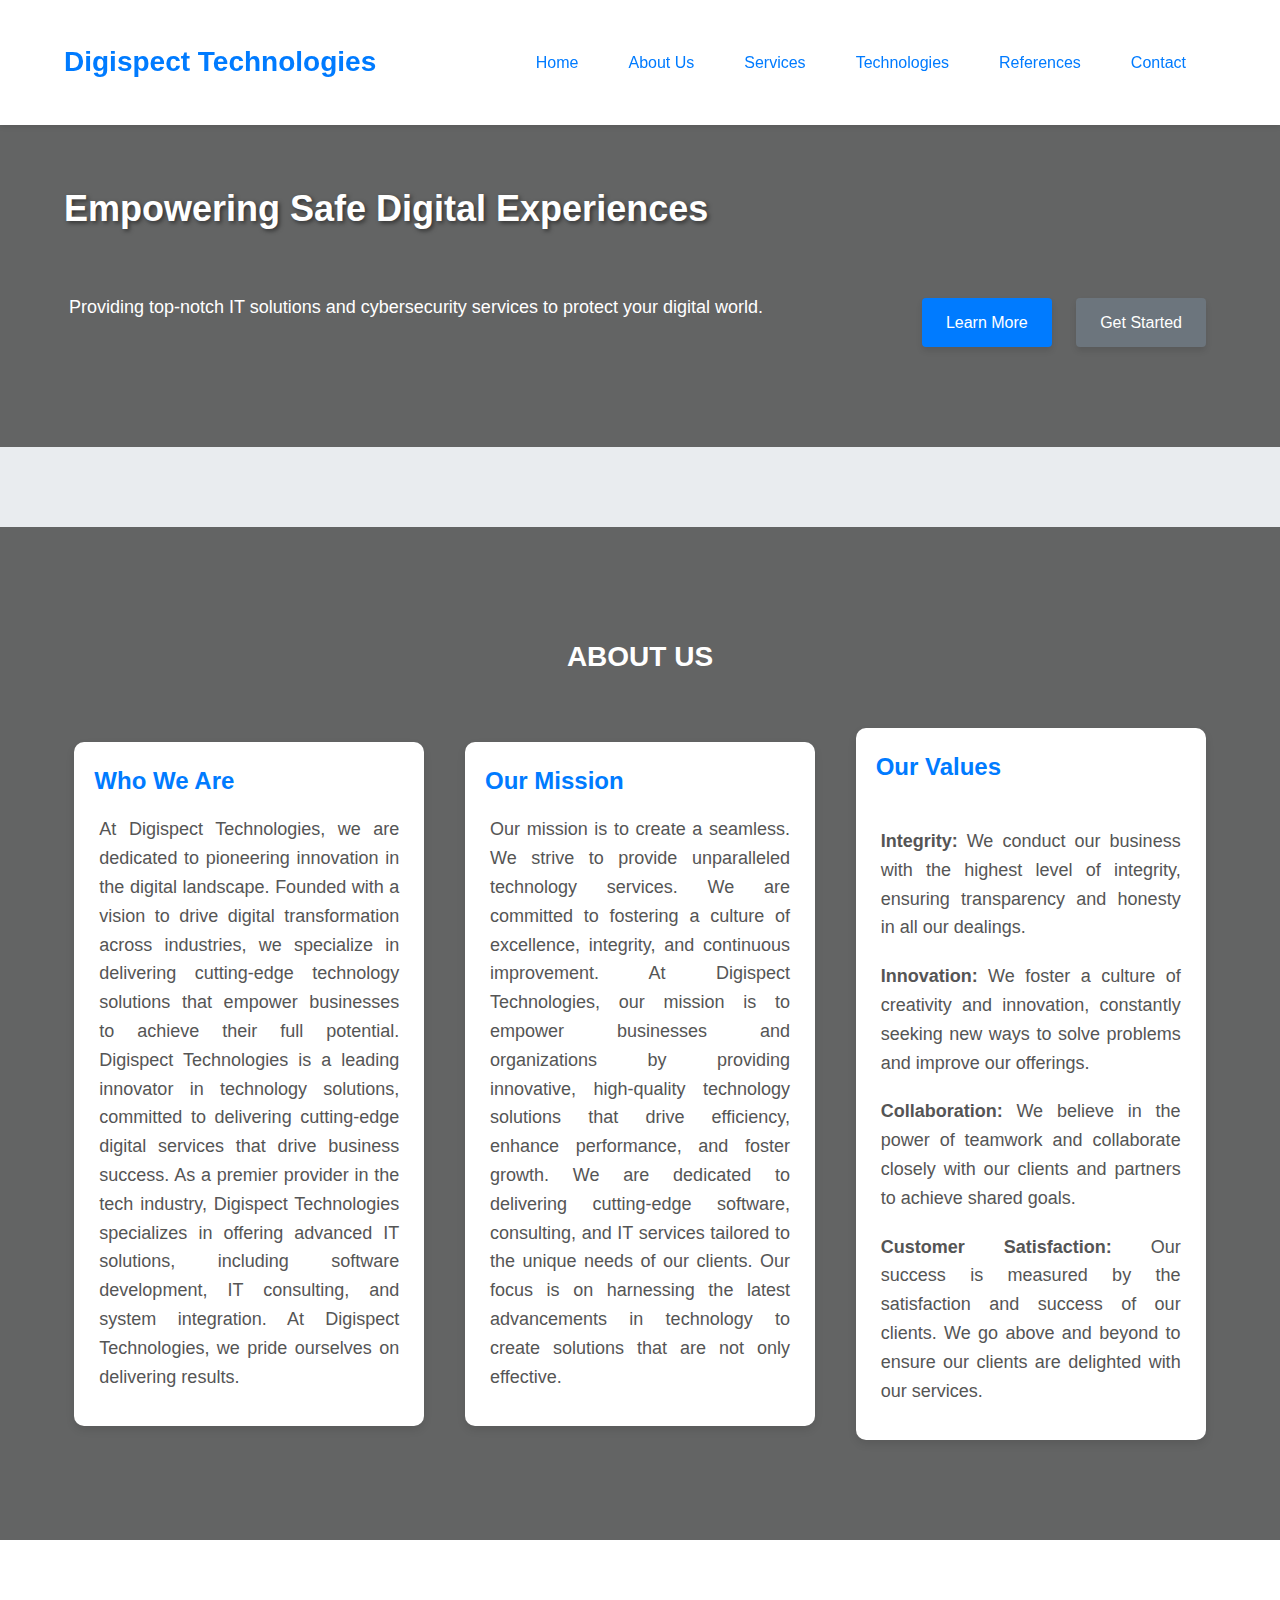
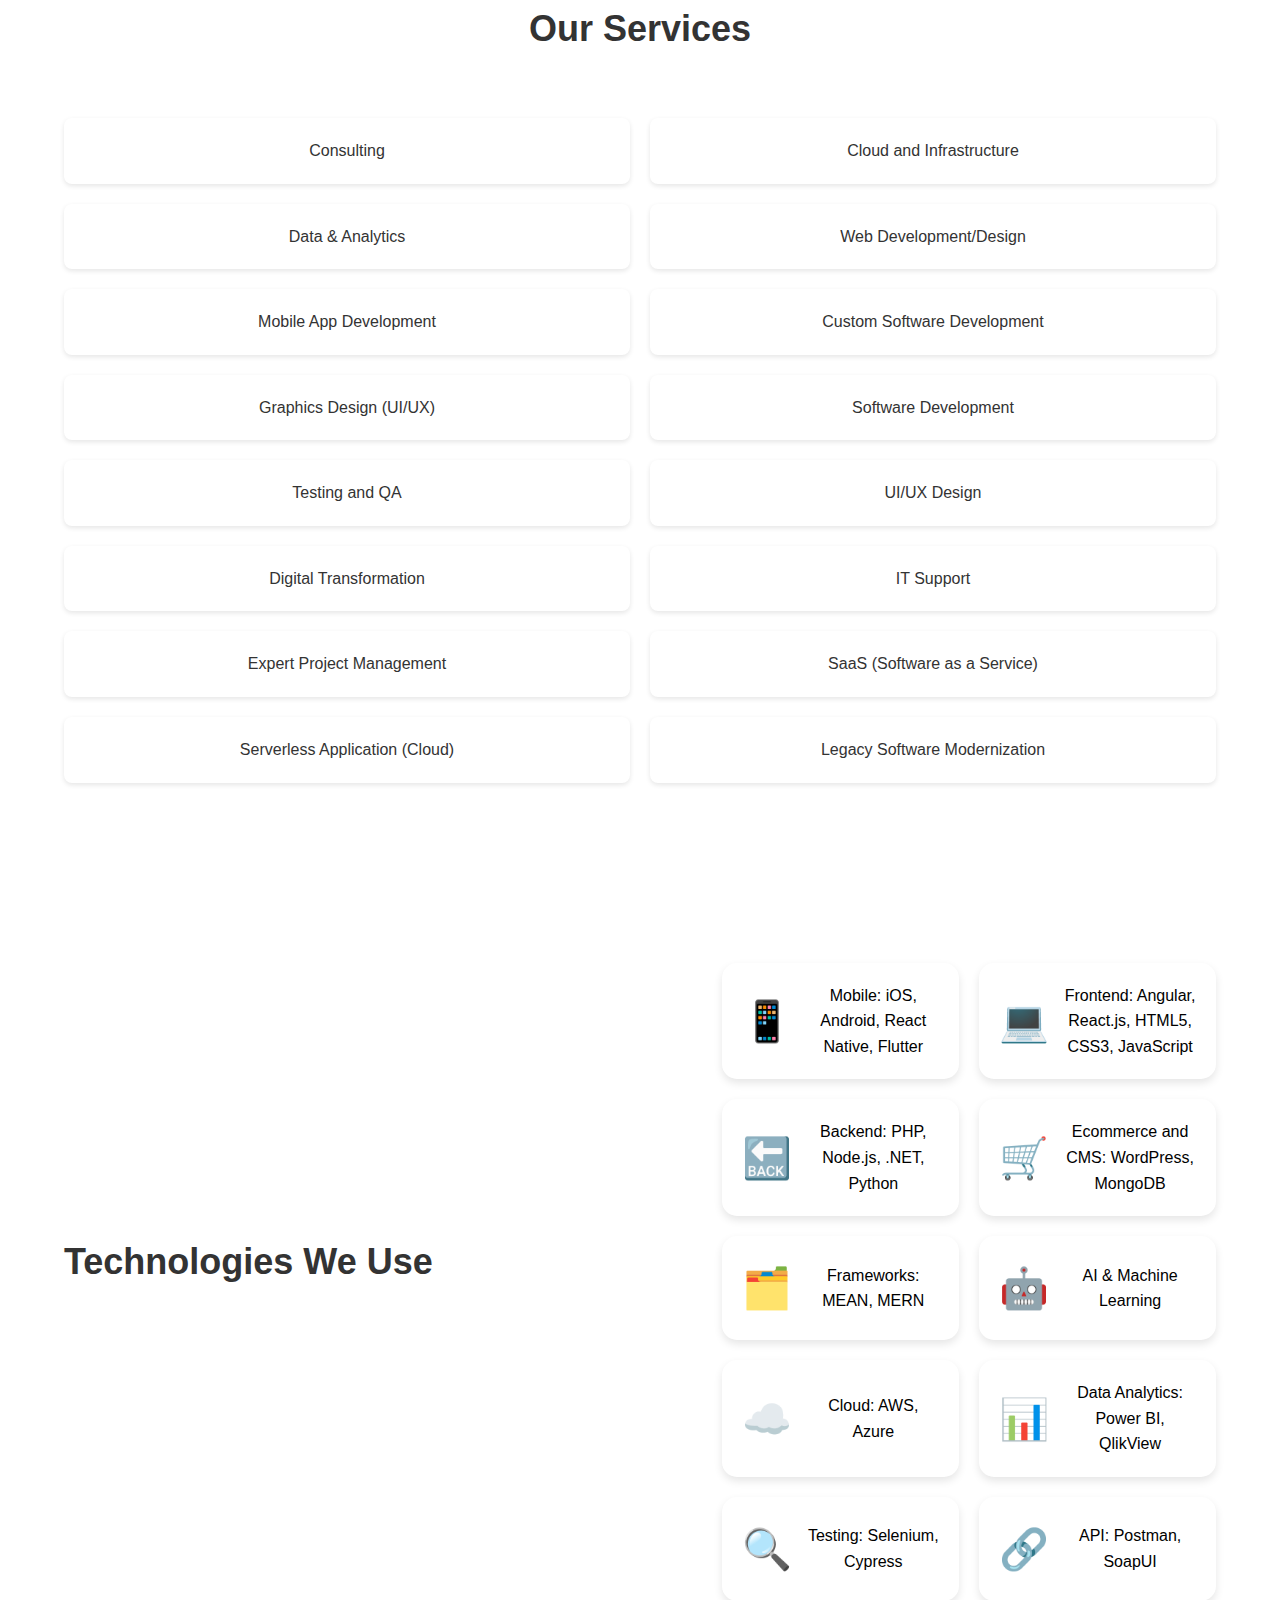
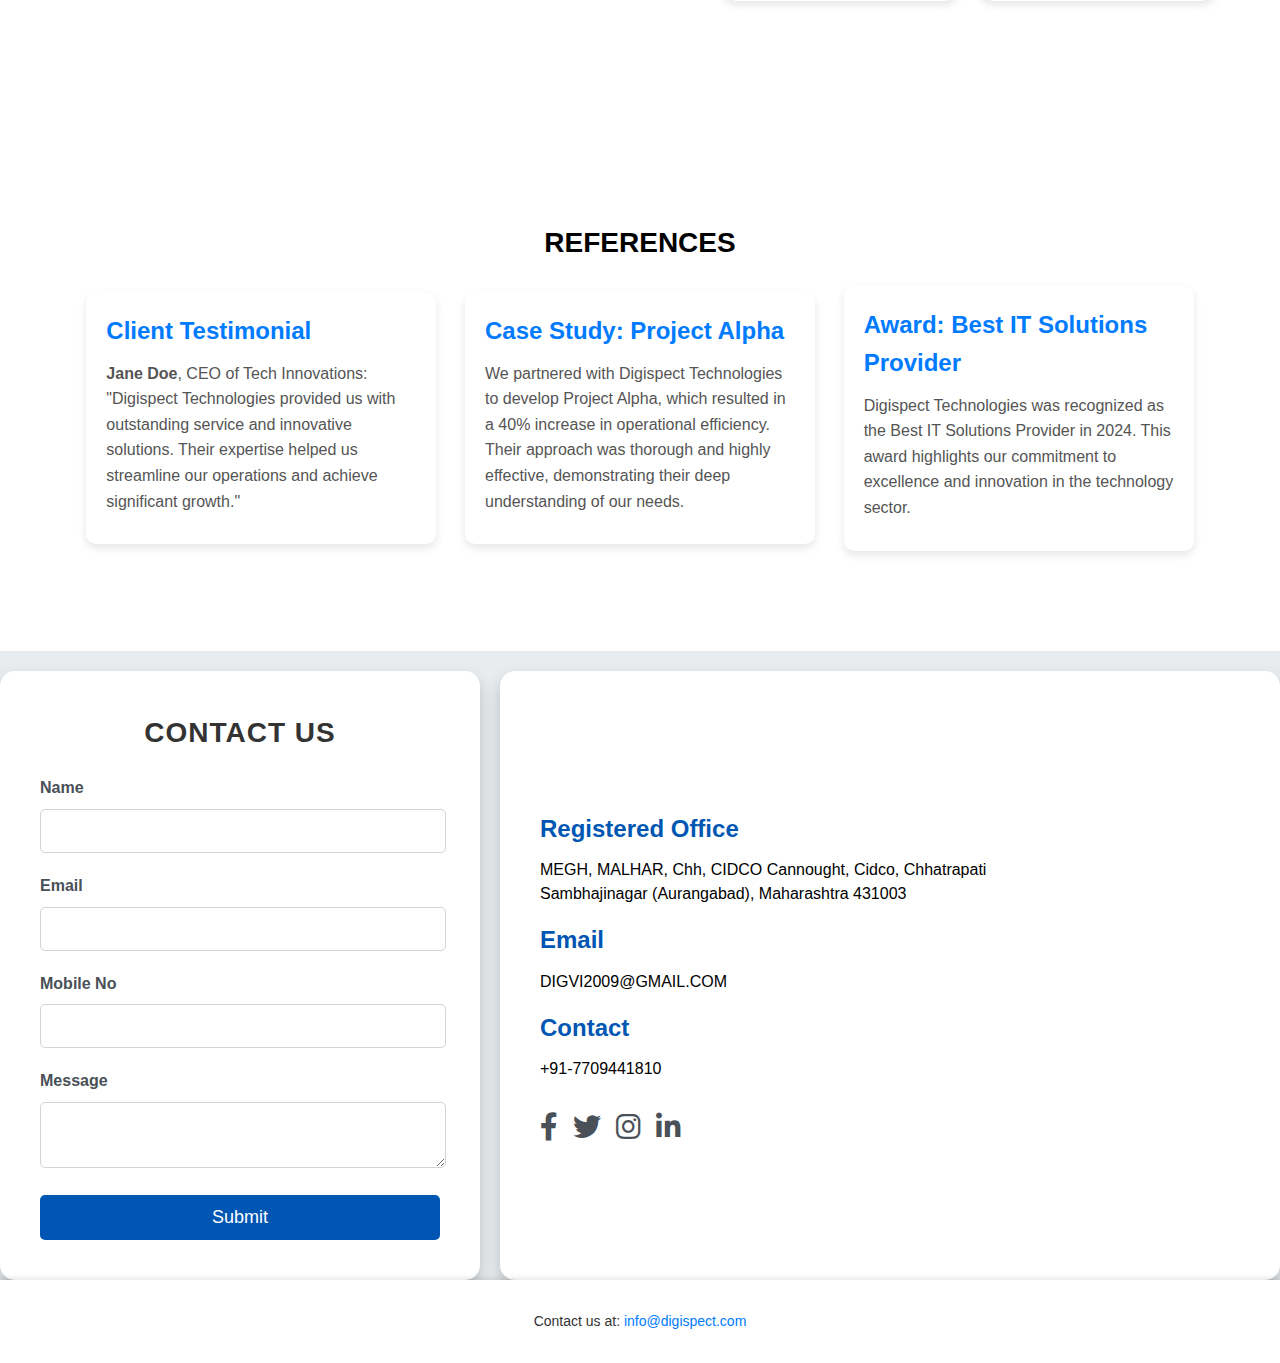
<file: index.html>
<!DOCTYPE html>
<html lang="en">

<head>
    <meta charset="UTF-8">
    <meta name="viewport" content="width=device-width, initial-scale=1.0">
    <title>Digispect Technologies Pvt Ltd</title>

    <link rel="stylesheet" type="text/css" href="about.css" />
    <link rel="stylesheet" type="text/css" href="services.css" />
    <link rel="stylesheet" type="text/css" href="technologies.css" />
    <link rel="stylesheet" type="text/css" href="refrences.css" />
    <link rel="stylesheet" type="text/css" href="contact.css" />
    <link rel="stylesheet" href="https://cdnjs.cloudflare.com/ajax/libs/font-awesome/6.0.0-beta3/css/all.min.css">

    <style>
        /* Reset default styles */
        
        body,
        h1,
        p,
        a {
            margin: 0;
            padding: 0;
            box-sizing: border-box;
        }
        /* General styles */
        
        body {
            font-family: 'Segoe UI', Tahoma, Geneva, Verdana, sans-serif;
            line-height: 1.6;
            color: white;
            background-color: #e9ecef;
            margin: 0;
        }
        /* Header styles */
        
        header {
            background: #ffffff;
            color: white;
            padding: 20px 0;
            box-shadow: 0 2px 5px rgba(0, 0, 0, 0.1);
        }
        
        .technology-card {
            color: black;
        }
        
        .container {
            width: 90%;
            max-width: 1200px;
            margin: 0 auto;
            display: flex;
            align-items: center;
            justify-content: space-between;
            text-align: center;
        }
        
        .logo {
            font-size: 28px;
            font-weight: bold;
            color: #007bff;
        }
        
        nav ul {
            list-style: none;
            display: flex;
            padding: 0;
        }
        
        nav ul li {
            margin-left: 20px;
        }
        
        nav ul li a {
            color: #007bff;
            text-decoration: none;
            font-weight: 500;
            transition: color 0.3s;
        }
        
        nav ul li a:hover {
            color: #0056b3;
        }
        /* Hero section styles */
        
        .hero {
            background: #f8f9fa;
            /* color: #333; */
            padding: 80px 0;
            text-align: center;
        }
        
        .hero h1 {
            font-size: 36px;
            margin-bottom: 20px;
            font-weight: 700;
        }
        
        .hero p {
            font-size: 18px;
            padding: 5px;
            margin-bottom: 10px;
        }
        
        .cta-buttons {
            margin-top: 20px;
        }
        
        .cta-buttons .btn {
            display: inline-block;
            padding: 12px 24px;
            color: #fff;
            text-decoration: none;
            border-radius: 4px;
            margin: 0 10px;
            font-weight: 500;
            transition: background 0.3s;
        }
        
        .cta-buttons .btn-primary {
            background: #007bff;
        }
        
        .cta-buttons .btn-secondary {
            background: #6c757d;
        }
        
        .cta-buttons .btn-primary:hover {
            background: #0056b3;
        }
        
        .cta-buttons .btn-secondary:hover {
            background: #5a6268;
        }
        /* Footer styles */
        
        footer {
            background: #ffffff;
            color: #333;
            padding: 20px 0;
            text-align: center;
            box-shadow: 0 -2px 5px rgba(0, 0, 0, 0.1);
        }
        
        footer p {
            margin: 10px 0;
            font-size: 14px;
        }
        
        .hero h3 {
            font-size: 28px;
            color: #ffffff;
            font-weight: 700;
            text-align: center;
            text-transform: uppercase;
        }
        
        .services h3 {
            font-size: 28px;
            color: #ffffff;
            font-weight: 700;
            text-align: center;
            text-transform: uppercase;
        }
        
        .content h1 {
            font-size: 28px;
            color: #000000;
            font-weight: 700;
            text-align: center;
            text-transform: uppercase;
        }
        
        footer p a {
            color: #007bff;
            text-decoration: none;
            transition: color 0.3s;
        }
        
        footer p a:hover {
            color: #0056b3;
        }
        /* Responsive styles */
        
        @media (max-width: 768px) {
            .container {
                flex-direction: column;
                align-items: center;
                text-align: center;
            }
            nav ul {
                flex-direction: column;
                align-items: center;
                margin-top: 10px;
            }
            nav ul li {
                margin: 5px 0;
            }
            .cta-buttons {
                display: block;
            }
            .cta-buttons .btn {
                margin: 10px 0;
            }
        }
    </style>
</head>

<body>
    <header>
        <div class="container">
            <div class="logo">Digispect Technologies</div>
            <nav>
                <ul>
                    <li><a href="index.html">Home</a></li>
                    <li><a href="about.html">About Us</a></li>
                    <li><a href="services.html">Services</a></li>
                    <li><a href="technologies.html">Technologies</a></li>
                    <li><a href="references.html">References</a></li>
                    <li><a href="contact.html">Contact</a></li>
                </ul>
            </nav>
        </div>
    </header>

    <section class="hero">
        <div class="container">
            <h1>Empowering Safe Digital Experiences</h1>
            <p>Providing top-notch IT solutions and cybersecurity services to protect your digital world.</p>
            <div class="cta-buttons">
                <a href="services.html" class="btn btn-primary">Learn More</a>
                <a href="contact.html" class="btn btn-secondary">Get Started</a>
            </div>
        </div>
    </section>
    <section class="hero">
        <h3>About us</h3>
        <div class="container">

            <div class="card">

                <h2>Who We Are</h2>
                <p>At Digispect Technologies, we are dedicated to pioneering innovation in the digital landscape. Founded with a vision to drive digital transformation across industries, we specialize in delivering cutting-edge technology solutions that
                    empower businesses to achieve their full potential. Digispect Technologies is a leading innovator in technology solutions, committed to delivering cutting-edge digital services that drive business success. As a premier provider in
                    the tech industry, Digispect Technologies specializes in offering advanced IT solutions, including software development, IT consulting, and system integration. At Digispect Technologies, we pride ourselves on delivering results.</p>
            </div>
            <div class="card">
                <h2>Our Mission</h2>
                <p>Our mission is to create a seamless. We strive to provide unparalleled technology services. We are committed to fostering a culture of excellence, integrity, and continuous improvement. At Digispect Technologies, our mission is to empower
                    businesses and organizations by providing innovative, high-quality technology solutions that drive efficiency, enhance performance, and foster growth. We are dedicated to delivering cutting-edge software, consulting, and IT services
                    tailored to the unique needs of our clients. Our focus is on harnessing the latest advancements in technology to create solutions that are not only effective.</p>
            </div>
            <div class="card">
                <h2>Our Values</h2>
                <br>
                <p><strong>Integrity:</strong> We conduct our business with the highest level of integrity, ensuring transparency and honesty in all our dealings.</p>
                <p><strong>Innovation:</strong> We foster a culture of creativity and innovation, constantly seeking new ways to solve problems and improve our offerings.</p>
                <p><strong>Collaboration:</strong> We believe in the power of teamwork and collaborate closely with our clients and partners to achieve shared goals.</p>
                <p><strong>Customer Satisfaction:</strong> Our success is measured by the satisfaction and success of our clients. We go above and beyond to ensure our clients are delighted with our services.</p>
            </div>
        </div>
    </section>

    <section class="services">
        <h2>Our Services</h2>
        <div class="container">

            <div class="service-cards">
                <div class="service-card">Consulting</div>
                <div class="service-card">Cloud and Infrastructure</div>
                <div class="service-card">Data & Analytics</div>
                <div class="service-card">Web Development/Design</div>
                <div class="service-card">Mobile App Development</div>
                <div class="service-card">Custom Software Development</div>
                <div class="service-card">Graphics Design (UI/UX)</div>
                <div class="service-card">Software Development</div>
                <div class="service-card">Testing and QA</div>
                <div class="service-card">UI/UX Design</div>
                <div class="service-card">Digital Transformation</div>
                <div class="service-card">IT Support</div>
                <div class="service-card">Expert Project Management</div>
                <div class="service-card">SaaS (Software as a Service)</div>
                <div class="service-card">Serverless Application (Cloud)</div>
                <div class="service-card">Legacy Software Modernization</div>
            </div>
        </div>
    </section>


    <!-- ------------------------------technologies page -->

    <!-- <section class="hero">
        <h1>Innovating the Future of Technology</h1>
        <p>Explore our cutting-edge solutions and services</p>
        <div class="cta-buttons">
            <a href="services.html" class="btn btn-primary">Our Services</a>
            <a href="contact.html" class="btn btn-secondary">Contact Us</a>
        </div>
    </section> -->

    <section class="technologies">
        <div class="container">
            <h2>Technologies We Use</h2>
            <div class="technology-cards">
                <div class="technology-card">
                    <div class="icon">📱</div>
                    <div>Mobile: iOS, Android, React Native, Flutter</div>
                </div>
                <div class="technology-card">
                    <div class="icon">💻</div>
                    <div>Frontend: Angular, React.js, HTML5, CSS3, JavaScript</div>
                </div>
                <div class="technology-card">
                    <div class="icon">🔙</div>
                    <div>Backend: PHP, Node.js, .NET, Python</div>
                </div>
                <div class="technology-card">
                    <div class="icon">🛒</div>
                    <div>Ecommerce and CMS: WordPress, MongoDB</div>
                </div>
                <div class="technology-card">
                    <div class="icon">🗂️</div>
                    <div>Frameworks: MEAN, MERN</div>
                </div>
                <div class="technology-card">
                    <div class="icon">🤖</div>
                    <div>AI & Machine Learning</div>
                </div>
                <div class="technology-card">
                    <div class="icon">☁️</div>
                    <div>Cloud: AWS, Azure</div>
                </div>
                <div class="technology-card">
                    <div class="icon">📊</div>
                    <div>Data Analytics: Power BI, QlikView</div>
                </div>
                <div class="technology-card">
                    <div class="icon">🔍</div>
                    <div>Testing: Selenium, Cypress</div>
                </div>
                <div class="technology-card">
                    <div class="icon">🔗</div>
                    <div>API: Postman, SoapUI</div>
                </div>
            </div>
        </div>
    </section>
    <section class="content">
        <h1>References</h1>
        <div class="container">
            <div class="reference">
                <h2>Client Testimonial</h2>
                <p><strong>Jane Doe</strong>, CEO of Tech Innovations: "Digispect Technologies provided us with outstanding service and innovative solutions. Their expertise helped us streamline our operations and achieve significant growth."</p>
            </div>
            <div class="reference">
                <h2>Case Study: Project Alpha</h2>
                <p>We partnered with Digispect Technologies to develop Project Alpha, which resulted in a 40% increase in operational efficiency. Their approach was thorough and highly effective, demonstrating their deep understanding of our needs.</p>
            </div>
            <div class="reference">
                <h2>Award: Best IT Solutions Provider</h2>
                <p>Digispect Technologies was recognized as the Best IT Solutions Provider in 2024. This award highlights our commitment to excellence and innovation in the technology sector.</p>
            </div>
        </div>
    </section>
    <div class="main-content">
        <div class="contact-container">
            <div class="contact-form">
                <h2>Contact Us</h2>
                <form id="contactForm">
                    <div class="form-group">
                        <label for="name">Name</label>
                        <input type="text" id="name" name="name" required>
                    </div>
                    <div class="form-group">
                        <label for="email">Email</label>
                        <input type="email" id="email" name="email" required>
                    </div>
                    <div class="form-group">
                        <label for="phone">Mobile No</label>
                        <input type="tel" id="phone" name="phone" required>
                    </div>
                    <div class="form-group">
                        <label for="message">Message</label>
                        <textarea id="message" name="message" required></textarea>
                    </div>
                    <button type="submit">Submit</button>
                </form>
                <p id="responseMessage" class="hidden"></p>
            </div>


            <div class="contact-details">
                <h5>Registered Office</h5>
                <p>MEGH, MALHAR, Chh, CIDCO Cannought, Cidco, Chhatrapati
                    <br> Sambhajinagar (Aurangabad), Maharashtra 431003</p>
                <h5>Email</h5>
                <p>DIGVI2009@GMAIL.COM</a>
                </p>
                <h5>Contact</h5>
                <p>+91-7709441810</p>

                <div class="social-media">
                    <a href="https://www.facebook.com" target="_blank"><i class="fab fa-facebook-f"></i></a>
                    <a href="https://www.twitter.com" target="_blank"><i class="fab fa-twitter"></i></a>
                    <a href="https://www.instagram.com" target="_blank"><i class="fab fa-instagram"></i></a>
                    <a href="https://www.linkedin.com" target="_blank"><i class="fab fa-linkedin-in"></i></a>
                </div>
            </div>
        </div>
    </div>
    <footer>

        <p>Contact us at: <a href="mailto:info@digispect.com">info@digispect.com</a></p>
        <!-- <p>Follow us on social media: [Social Media Links]</p> -->

    </footer>
</body>

</html>
</file>
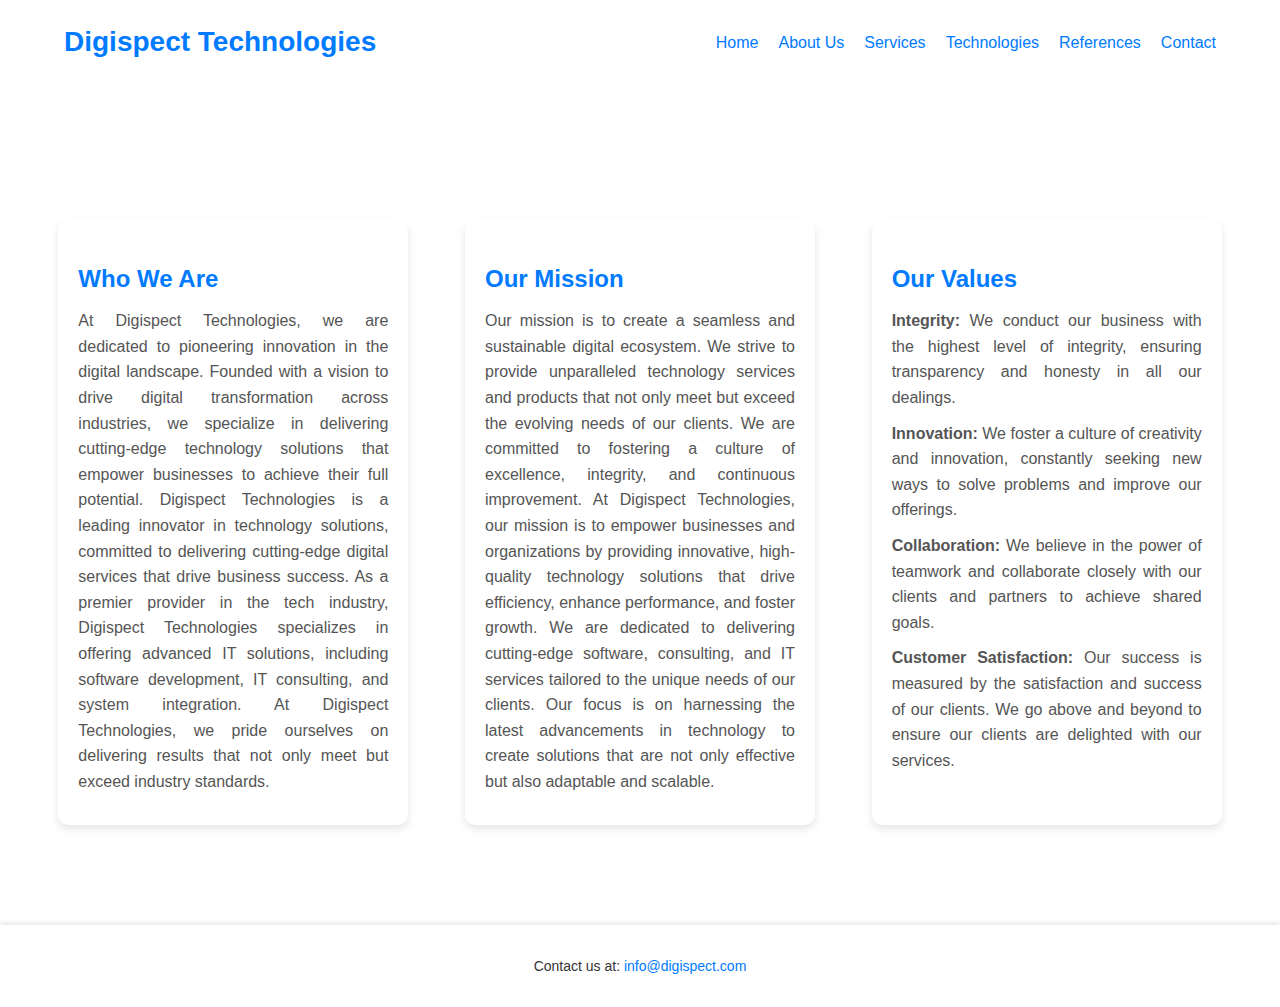
<file: about.html>
<!DOCTYPE html>
<html lang="en">

<head>
    <meta charset="UTF-8">
    <meta name="viewport" content="width=device-width, initial-scale=1.0">
    <title>Digispect Technologies</title>
    <style>
        body,
        h1,
        p,
        a {
            margin: 0;
            padding: 0;
            box-sizing: border-box;
        }
        
        body {
            font-family: 'Arial', sans-serif;
            line-height: 1.6;
            color: #333;
            background-color: #f4f4f4;
        }
        
        header {
            background: #ffffff;
            /* White background */
            color: #007bff;
            /* Blue text */
            padding: 20px 0;
            position: fixed;
            width: 100%;
            top: 0;
            left: 0;
            z-index: 1000;
            text-align: center;
        }
        
        .header-container {
            width: 90%;
            max-width: 1200px;
            margin: 0 auto;
            display: flex;
            align-items: center;
            justify-content: space-between;
            color: #007bff;
            /* Ensure text color is blue */
        }
        
        .logo {
            font-size: 28px;
            font-weight: bold;
        }
        
        nav ul {
            list-style: none;
            padding: 0;
            margin: 0;
            display: flex;
        }
        
        nav ul li {
            margin-left: 20px;
        }
        
        nav ul li a {
            color: #007bff;
            /* Blue links */
            text-decoration: none;
            font-weight: 500;
            transition: color 0.3s;
        }
        
        nav ul li a:hover {
            color: #0056b3;
            /* Darker blue on hover */
        }
        
        .hero {
            padding: 120px 20px 80px;
            text-align: center;
            background: #ffffff;
            margin-top: 80px;
            /* Adjust for fixed header */
        }
        
        .container {
            display: flex;
            flex-wrap: wrap;
            gap: 20px;
            justify-content: center;
            padding: 20px;
            width: 100%;
            max-width: 1200px;
            margin: 0 auto;
        }
        
        .card {
            background-color: #ffffff;
            padding: 20px;
            border-radius: 10px;
            box-shadow: 0 4px 8px rgba(0, 0, 0, 0.1);
            width: 100%;
            max-width: 350px;
            box-sizing: border-box;
            text-align: justify;
            /* Ensure text is justified */
            margin: 0 auto;
            /* Center align cards horizontally */
        }
        
        .card h2 {
            font-size: 24px;
            margin-bottom: 10px;
            color: #007bff;
            /* Blue header */
        }
        
        .card p {
            font-size: 16px;
            color: #555;
            margin-bottom: 10px;
            /* Space between paragraphs */
            line-height: 1.6;
            /* Improve readability */
        }
        
        @media (max-width: 768px) {
            .header-container {
                flex-direction: column;
                text-align: center;
            }
            nav ul {
                flex-direction: column;
                margin-top: 20px;
            }
            nav ul li {
                margin: 10px 0;
            }
            .hero h1 {
                font-size: 28px;
            }
            .card {
                max-width: 90%;
                margin: 0 auto;
            }
        }
        
        footer {
            background: #ffffff;
            color: #333;
            padding: 20px 0;
            text-align: center;
            box-shadow: 0 -2px 5px rgba(0, 0, 0, 0.1);
        }
        
        footer p {
            margin: 10px 0;
            font-size: 14px;
        }
        
        footer p a {
            color: #007bff;
            text-decoration: none;
            transition: color 0.3s;
        }
        
        footer p a:hover {
            color: #007bff;
        }
    </style>
</head>

<body>
    <header>
        <div class="header-container">
            <div class="logo">Digispect Technologies</div>

            <nav>
                <ul>
                    <li><a href="index.html">Home</a></li>
                    <li><a href="about.html">About Us</a></li>
                    <li><a href="services.html">Services</a></li>
                    <li><a href="technologies.html">Technologies</a></li>
                    <li><a href="references.html">References</a></li>
                    <li><a href="contact.html">Contact</a></li>
                </ul>
            </nav>
        </div>
    </header>
    <section class="hero">
        <div class="container">
            <div class="card">
                <h2>Who We Are</h2>
                <p>At Digispect Technologies, we are dedicated to pioneering innovation in the digital landscape. Founded with a vision to drive digital transformation across industries, we specialize in delivering cutting-edge technology solutions that
                    empower businesses to achieve their full potential. Digispect Technologies is a leading innovator in technology solutions, committed to delivering cutting-edge digital services that drive business success. As a premier provider in
                    the tech industry, Digispect Technologies specializes in offering advanced IT solutions, including software development, IT consulting, and system integration. At Digispect Technologies, we pride ourselves on delivering results that
                    not only meet but exceed industry standards.</p>
            </div>
            <div class="card">
                <h2>Our Mission</h2>
                <p>Our mission is to create a seamless and sustainable digital ecosystem. We strive to provide unparalleled technology services and products that not only meet but exceed the evolving needs of our clients. We are committed to fostering a
                    culture of excellence, integrity, and continuous improvement. At Digispect Technologies, our mission is to empower businesses and organizations by providing innovative, high-quality technology solutions that drive efficiency, enhance
                    performance, and foster growth. We are dedicated to delivering cutting-edge software, consulting, and IT services tailored to the unique needs of our clients. Our focus is on harnessing the latest advancements in technology to create
                    solutions that are not only effective but also adaptable and scalable.</p>
            </div>
            <div class="card">
                <h2>Our Values</h2>
                <p><strong>Integrity:</strong> We conduct our business with the highest level of integrity, ensuring transparency and honesty in all our dealings.</p>
                <p><strong>Innovation:</strong> We foster a culture of creativity and innovation, constantly seeking new ways to solve problems and improve our offerings.</p>
                <p><strong>Collaboration:</strong> We believe in the power of teamwork and collaborate closely with our clients and partners to achieve shared goals.</p>
                <p><strong>Customer Satisfaction:</strong> Our success is measured by the satisfaction and success of our clients. We go above and beyond to ensure our clients are delighted with our services.</p>
            </div>
        </div>
    </section>
    <footer>
        <p>Contact us at: <a href="mailto:info@digispect.com">info@digispect.com</a></p>
        <!-- <p>Follow us on social media: [Social Media Links]</p> -->
    </footer>
</body>

</html>
</file>
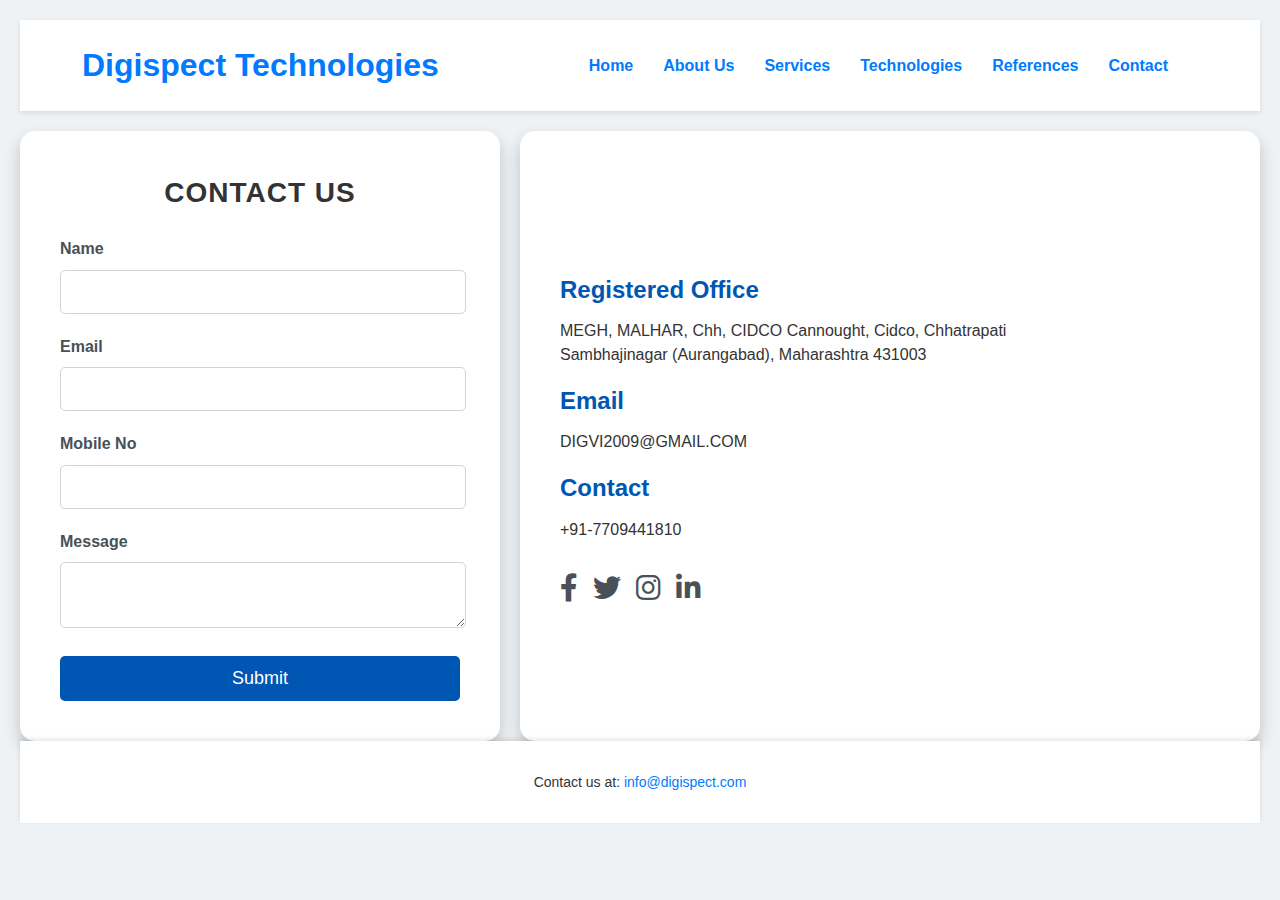
<file: contact.html>
<!DOCTYPE html>
<html lang="en">

<head>
    <meta charset="UTF-8">
    <meta name="viewport" content="width=device-width, initial-scale=1.0">
    <title>Contact Us</title>
    <link rel="stylesheet" href="https://cdnjs.cloudflare.com/ajax/libs/font-awesome/6.0.0-beta3/css/all.min.css">
    <style>
        /* General styles */
        
        body {
            font-family: 'Arial', sans-serif;
            line-height: 1.6;
            color: #333;
            background-color: #eef2f4;
            margin: 0;
            display: flex;
            flex-direction: column;
            padding: 20px;
            box-sizing: border-box;
        }
        
        header {
            background: #ffffff;
            padding: 20px 0;
            box-shadow: 0 2px 5px rgba(0, 0, 0, 0.1);
            width: 100%;
        }
        
        .container {
            width: 90%;
            max-width: 1200px;
            margin: 0 auto;
            display: flex;
            align-items: center;
            justify-content: space-between;
            text-align: center;
        }
        
        .logo {
            font-size: 32px;
            font-weight: bold;
            color: #007bff;
        }
        
        nav ul {
            list-style-type: none;
            padding: 0;
            margin: 0;
            display: flex;
        }
        
        nav ul li {
            margin-right: 30px;
        }
        
        nav ul li a {
            text-decoration: none;
            color: #007bff;
            font-weight: bold;
            transition: color 0.3s;
        }
        
        nav ul li a:hover {
            color: #007bff;
        }
        
        .main-content {
            display: flex;
            flex-grow: 1;
            justify-content: center;
            width: 100%;
            margin-top: 20px;
        }
        
        .contact-container {
            display: flex;
            justify-content: space-between;
            width: 100%;
            gap: 20px;
        }
        
        .contact-form {
            background: #fff;
            padding: 40px;
            border-radius: 15px;
            box-shadow: 0 8px 16px rgba(0, 0, 0, 0.2);
            width: 400px;
            text-align: left;
            transition: transform 0.3s ease-in-out;
        }
        
        .contact-form:hover {
            transform: translateY(-5px);
        }
        
        .contact-form h2 {
            margin: 0 0 20px;
            font-size: 28px;
            color: #333;
            font-weight: 700;
            text-align: center;
            text-transform: uppercase;
            letter-spacing: 1px;
        }
        
        .form-group {
            margin-bottom: 20px;
        }
        
        .form-group label {
            display: block;
            margin-bottom: 8px;
            font-weight: bold;
            color: #495057;
        }
        
        .form-group input,
        .form-group textarea {
            width: calc(100% - 20px);
            padding: 12px;
            border: 1px solid #ced4da;
            border-radius: 5px;
            font-size: 16px;
            transition: border-color 0.3s ease-in-out;
        }
        
        .form-group input:focus,
        .form-group textarea:focus {
            border-color: #007bff;
            ;
            outline: none;
        }
        
        textarea {
            resize: vertical;
            min-height: 40px;
        }
        
        button {
            width: 100%;
            padding: 12px;
            background-color: #0056b3;
            color: #fff;
            border: none;
            border-radius: 5px;
            cursor: pointer;
            font-size: 18px;
            transition: background-color 0.3s ease, transform 0.3s ease;
        }
        
        button:hover {
            background-color: #007bff;
            ;
            transform: translateY(-2px);
        }
        
        .hidden {
            display: none;
        }
        
        #responseMessage {
            margin-top: 20px;
            font-size: 16px;
            color: #28a745;
            text-align: center;
        }
        
        .social-media {
            display: flex;
            justify-content: center;
            margin-top: 20px;
            text-align: center;
        }
        
        .social-media a {
            color: #495057;
            font-size: 28px;
            margin-right: 15px;
            transition: color 0.3s ease, transform 0.3s ease;
        }
        
        .social-media a:hover {
            color: #0056b3;
            transform: scale(1.1);
        }
        /* Contact details styles */
        
        .contact-details {
            background: #fff;
            padding: 40px;
            border-radius: 15px;
            box-shadow: 0 8px 16px rgba(0, 0, 0, 0.2);
            flex: 1;
            display: flex;
            flex-direction: column;
            justify-content: center;
            align-items: flex-start;
            /* margin-top: 20px; */
        }
        
        .contact-details h5 {
            margin: 10px 0 5px;
            font-weight: bold;
            color: #0056b3;
            font-size: 24px;
        }
        
        .contact-details p {
            margin: 5px 0;
            line-height: 1.5;
        }
        
        footer {
            background: #ffffff;
            color: #333;
            padding: 20px 0;
            text-align: center;
            box-shadow: 0 -2px 5px rgba(0, 0, 0, 0.1);
        }
        
        footer p {
            margin: 10px 0;
            font-size: 14px;
        }
        
        footer p a {
            color: #007bff;
            text-decoration: none;
            transition: color 0.3s;
        }
        
        footer p a:hover {
            color: #007bff;
        }
    </style>
</head>

<body>
    <header>
        <div class="container">
            <div class="logo">Digispect Technologies</div>
            <nav>
                <ul>
                    <li><a href="index.html">Home</a></li>
                    <li><a href="about.html">About Us</a></li>
                    <li><a href="services.html">Services</a></li>
                    <li><a href="technologies.html">Technologies</a></li>
                    <li><a href="references.html">References</a></li>
                    <li><a href="contact.html">Contact</a></li>
                </ul>
            </nav>
        </div>
    </header>

    <div class="main-content">
        <div class="contact-container">
            <div class="contact-form">
                <h2>Contact Us</h2>
                <form id="contactForm">
                    <div class="form-group">
                        <label for="name">Name</label>
                        <input type="text" id="name" name="name" required>
                    </div>
                    <div class="form-group">
                        <label for="email">Email</label>
                        <input type="email" id="email" name="email" required>
                    </div>
                    <div class="form-group">
                        <label for="phone">Mobile No</label>
                        <input type="tel" id="phone" name="phone" required>
                    </div>
                    <div class="form-group">
                        <label for="message">Message</label>
                        <textarea id="message" name="message" required></textarea>
                    </div>
                    <button type="submit">Submit</button>
                </form>
                <p id="responseMessage" class="hidden"></p>
            </div>

            <div class="contact-details">
                <h5>Registered Office</h5>
                <p>MEGH, MALHAR, Chh, CIDCO Cannought, Cidco, Chhatrapati
                    <br> Sambhajinagar (Aurangabad), Maharashtra 431003</p>
                <h5>Email</h5>
                <p>DIGVI2009@GMAIL.COM</a>
                </p>
                <h5>Contact</h5>
                <p>+91-7709441810</p>
                <div class="social-media">
                    <a href="https://www.facebook.com" target="_blank"><i class="fab fa-facebook-f"></i></a>
                    <a href="https://www.twitter.com" target="_blank"><i class="fab fa-twitter"></i></a>
                    <a href="https://www.instagram.com" target="_blank"><i class="fab fa-instagram"></i></a>
                    <a href="https://www.linkedin.com" target="_blank"><i class="fab fa-linkedin-in"></i></a>
                </div>
            </div>
        </div>
    </div>
    <footer>

        <p>Contact us at: <a href="mailto:info@digispect.com">info@digispect.com</a></p>
        <!-- <p>Follow us on social media: [Social Media Links]</p> -->
    </footer>

    <!-- <script>
        document.getElementById('contactForm').addEventListener('submit', function (event) {
            event.preventDefault();

            const name = document.getElementById('name').value;
            const email = document.getElementById('email').value;

            // Mock sending data
            setTimeout(() => {
                const responseMessage = document.getElementById('responseMessage');
                responseMessage.textContent = Thank you for contacting us, ${name}! We will get back to you at ${email} shortly.;
                responseMessage.classList.remove('hidden');
            }, 500);
        });
    </script> -->
</body>

</html>
</file>
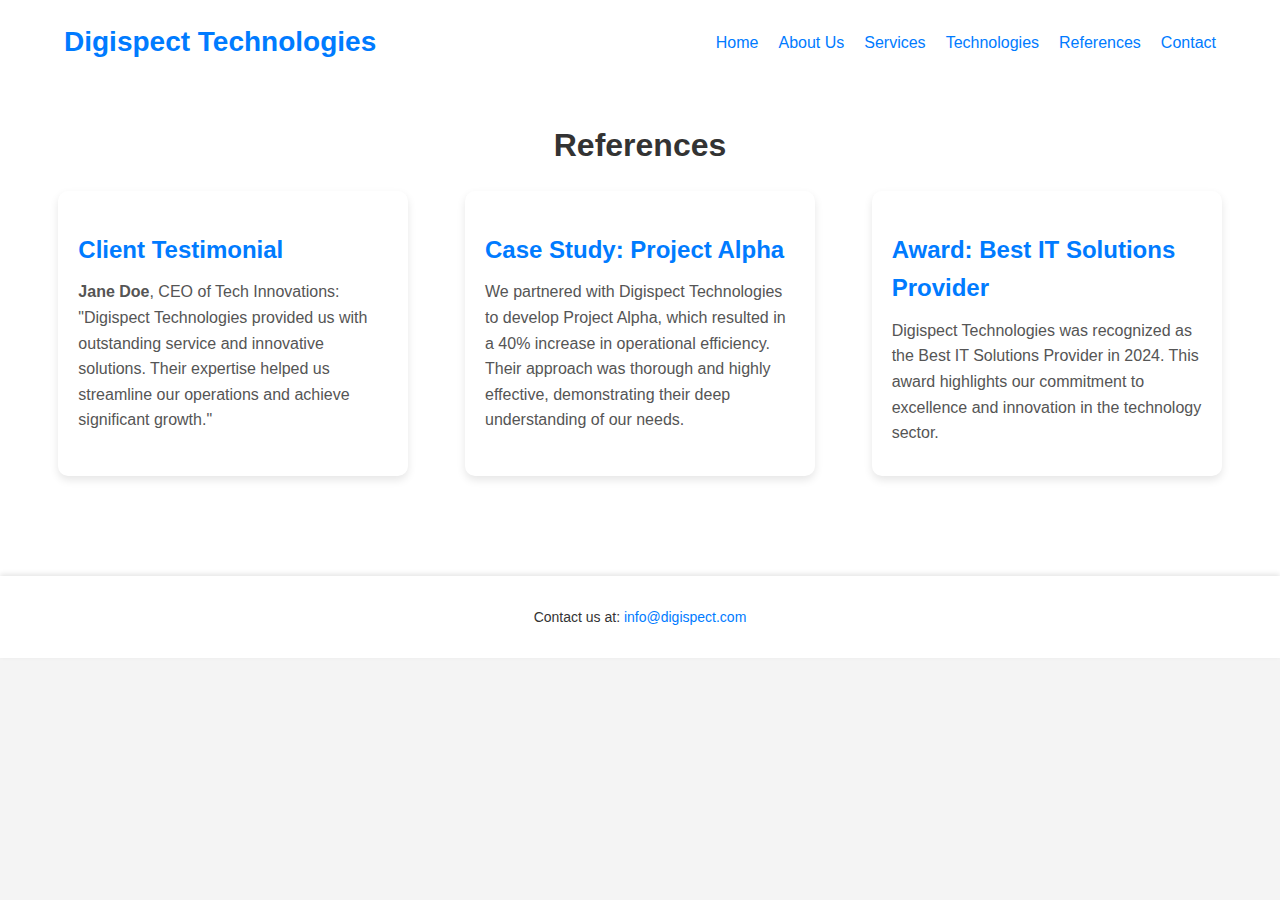
<file: references.html>
<!DOCTYPE html>
<html lang="en">

<head>
    <meta charset="UTF-8">
    <meta name="viewport" content="width=device-width, initial-scale=1.0">
    <title>References - Digispect Technologies</title>
    <style>
        body,
        h1,
        p,
        a {
            margin: 0;
            padding: 0;
            box-sizing: border-box;
        }
        
        body {
            font-family: 'Arial', sans-serif;
            line-height: 1.6;
            color: #333;
            background-color: #f4f4f4;
        }
        
        header {
            background: #ffffff;
            /* White background */
            color: #007bff;
            /* Blue text */
            padding: 20px 0;
            position: fixed;
            width: 100%;
            top: 0;
            left: 0;
            z-index: 1000;
            text-align: center;
        }
        
        .header-container {
            width: 90%;
            max-width: 1200px;
            margin: 0 auto;
            display: flex;
            align-items: center;
            justify-content: space-between;
            color: #007bff;
            /* Ensure text color is blue */
        }
        
        .logo {
            font-size: 28px;
            font-weight: bold;
        }
        
        nav ul {
            list-style: none;
            padding: 0;
            margin: 0;
            display: flex;
        }
        
        nav ul li {
            margin-left: 20px;
        }
        
        nav ul li a {
            color: #007bff;
            /* Blue links */
            text-decoration: none;
            font-weight: 500;
            transition: color 0.3s;
        }
        
        nav ul li a:hover {
            color: #0056b3;
            /* Darker blue on hover */
        }
        
        .content {
            padding: 120px 20px 80px;
            /* Adjust for fixed header */
            background: #ffffff;
            text-align: center;
        }
        
        .container {
            display: flex;
            flex-wrap: wrap;
            gap: 20px;
            justify-content: center;
            padding: 20px;
            width: 100%;
            max-width: 1200px;
            margin: 0 auto;
        }
        
        .reference {
            background-color: #ffffff;
            padding: 20px;
            border-radius: 10px;
            box-shadow: 0 4px 8px rgba(0, 0, 0, 0.1);
            width: 100%;
            max-width: 350px;
            box-sizing: border-box;
            text-align: left;
            /* Align text to the left for readability */
            margin: 0 auto;
            /* Center align cards horizontally */
        }
        
        .reference h2 {
            font-size: 24px;
            margin-bottom: 10px;
            color: #007bff;
            /* Blue header */
        }
        
        .reference p {
            font-size: 16px;
            color: #555;
            margin-bottom: 10px;
            /* Space between paragraphs */
            line-height: 1.6;
            /* Improve readability */
        }
        
        @media (max-width: 768px) {
            .header-container {
                flex-direction: column;
                text-align: center;
            }
            nav ul {
                flex-direction: column;
                margin-top: 20px;
            }
            nav ul li {
                margin: 10px 0;
            }
            .reference {
                max-width: 90%;
                margin: 0 auto;
            }
        }
        
        footer {
            background: #ffffff;
            color: #333;
            padding: 20px 0;
            text-align: center;
            box-shadow: 0 -2px 5px rgba(0, 0, 0, 0.1);
        }
        
        footer p {
            margin: 10px 0;
            font-size: 14px;
        }
        
        footer p a {
            color: #007bff;
            text-decoration: none;
            transition: color 0.3s;
        }
        
        footer p a:hover {
            color: #007bff;
        }
    </style>
</head>

<body>
    <header>
        <div class="header-container">
            <div class="logo">Digispect Technologies</div>

            <nav>
                <ul>
                    <li><a href="index.html">Home</a></li>
                    <li><a href="about.html">About Us</a></li>
                    <li><a href="services.html">Services</a></li>
                    <li><a href="technologies.html">Technologies</a></li>
                    <li><a href="references.html">References</a></li>
                    <li><a href="contact.html">Contact</a></li>
                </ul>
            </nav>
        </div>
    </header>
    <section class="content">
        <h1>References</h1>
        <div class="container">
            <div class="reference">
                <h2>Client Testimonial</h2>
                <p><strong>Jane Doe</strong>, CEO of Tech Innovations: "Digispect Technologies provided us with outstanding service and innovative solutions. Their expertise helped us streamline our operations and achieve significant growth."</p>
            </div>
            <div class="reference">
                <h2>Case Study: Project Alpha</h2>
                <p>We partnered with Digispect Technologies to develop Project Alpha, which resulted in a 40% increase in operational efficiency. Their approach was thorough and highly effective, demonstrating their deep understanding of our needs.</p>
            </div>
            <div class="reference">
                <h2>Award: Best IT Solutions Provider</h2>
                <p>Digispect Technologies was recognized as the Best IT Solutions Provider in 2024. This award highlights our commitment to excellence and innovation in the technology sector.</p>
            </div>
        </div>
    </section>
    <footer>
        <p>Contact us at: <a href="mailto:info@digispect.com">info@digispect.com</a></p>
        <!-- <p>Follow us on social media: [Social Media Links]</p> -->
    </footer>
</body>

</html>
</file>
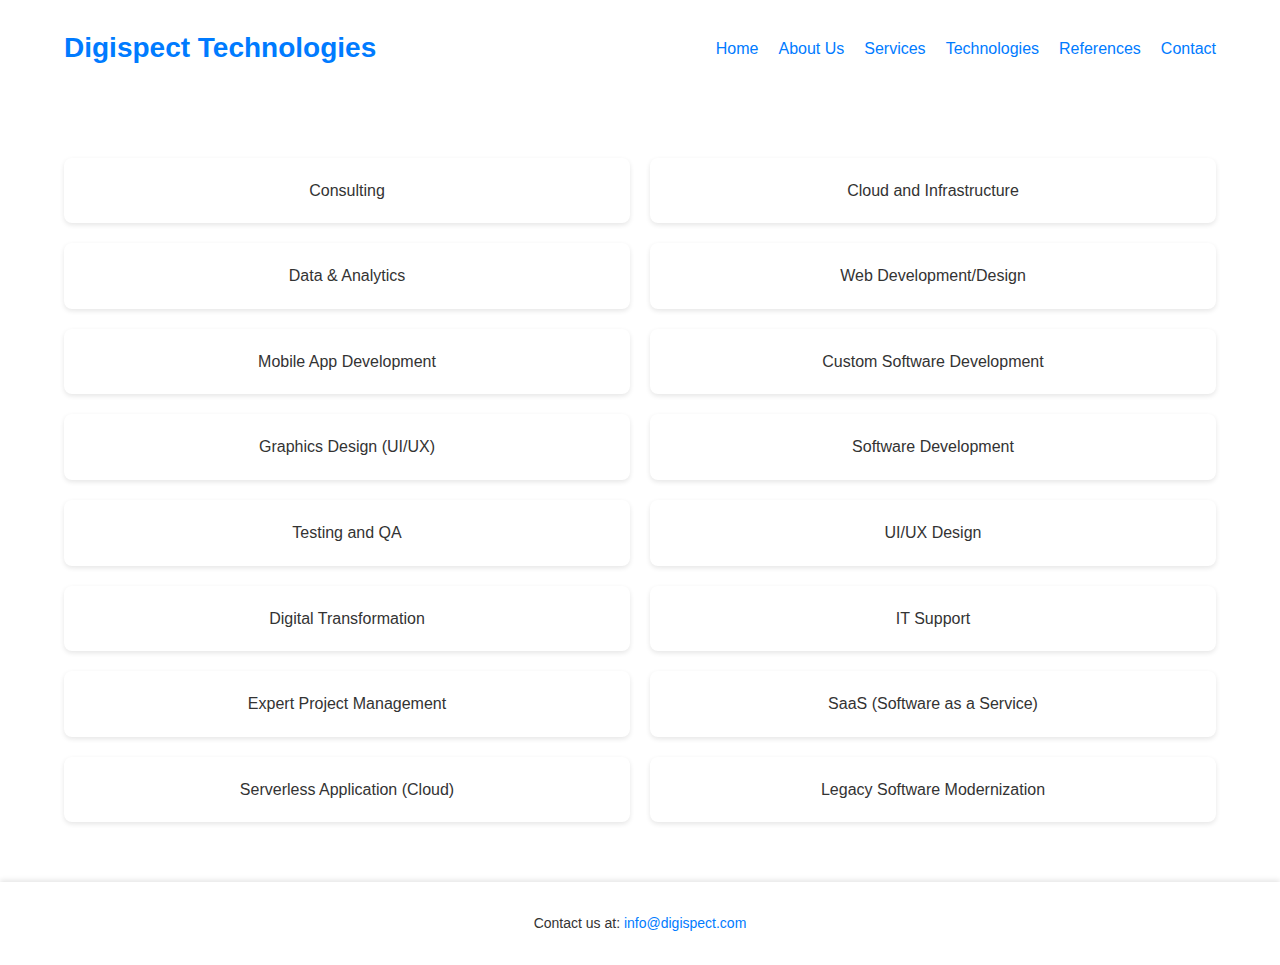
<file: services.html>
<!DOCTYPE html>
<html lang="en">

<head>
    <meta charset="UTF-8">
    <meta name="viewport" content="width=device-width, initial-scale=1.0">
    <title>Services - Digispect Technologies Pvt Ltd</title>
    <style>
        /* Reset default styles */
        
        body,
        h1,
        h2,
        p,
        a {
            margin: 0;
            padding: 0;
            box-sizing: border-box;
        }
        /* General styles */
        
        body {
            font-family: 'Segoe UI', Tahoma, Geneva, Verdana, sans-serif;
            line-height: 1.6;
            color: #333;
            background-color: #f8f9fa;
            /* Light background color */
            margin: 0;
        }
        /* Header styles */
        
        header {
            background: #ffffff;
            /* White background */
            color: #333;
            padding: 20px 0;
            box-shadow: 0 2px 5px rgba(0, 0, 0, 0.1);
        }
        
        .container {
            width: 90%;
            max-width: 1200px;
            margin: 0 auto;
            display: flex;
            align-items: center;
            justify-content: space-between;
        }
        
        .logo {
            font-size: 28px;
            font-weight: bold;
            color: #007bff;
            /* Primary color */
        }
        
        nav ul {
            list-style: none;
            display: flex;
            padding: 0;
        }
        
        nav ul li {
            margin-left: 20px;
        }
        
        nav ul li a {
            color: #007bff;
            /* Primary color */
            text-decoration: none;
            font-weight: 500;
            transition: color 0.3s;
        }
        
        nav ul li a:hover {
            color: #0056b3;
            /* Darker shade on hover */
        }
        /* Services section styles */
        
        .services {
            background: #ffffff;
            /* White background */
            color: #333;
            padding: 60px 0;
        }
        
        .services h2 {
            text-align: center;
            font-size: 36px;
            margin-bottom: 40px;
            font-weight: 700;
        }
        
        .service-cards {
            display: flex;
            flex-wrap: wrap;
            gap: 20px;
            justify-content: center;
        }
        
        .service-card {
            background: #f1f1f1;
            /* Light grey background */
            color: #333;
            padding: 20px;
            border-radius: 8px;
            box-shadow: 0 2px 5px rgba(0, 0, 0, 0.1);
            flex: 1 1 calc(33% - 40px);
            /* Three columns with spacing */
            text-align: center;
            /* Center align text */
            font-size: 16px;
        }
        
        .service-card:hover {
            background: #e2e2e2;
            /* Slightly darker on hover */
        }
        /* Footer styles */
        
        footer {
            background: #ffffff;
            /* White background */
            color: #333;
            padding: 20px 0;
            text-align: center;
            box-shadow: 0 -2px 5px rgba(0, 0, 0, 0.1);
        }
        
        footer p {
            margin: 10px 0;
            font-size: 14px;
        }
        
        footer p a {
            color: #007bff;
            /* Primary color */
            text-decoration: none;
            transition: color 0.3s;
        }
        
        footer p a:hover {
            color: #0056b3;
            /* Darker shade on hover */
        }
        
        .service-card {
            background: #ffffff;
            /* Change background to white */
            color: #333;
            /* Keep text color for contrast */
            padding: 20px;
            border-radius: 8px;
            box-shadow: 0 2px 5px rgba(0, 0, 0, 0.1);
            flex: 1 1 calc(33% - 40px);
            /* Three columns with spacing */
            text-align: center;
            /* Center align text */
            font-size: 16px;
        }
        /* Responsive styles */
        
        @media (max-width: 768px) {
            .service-card {
                flex: 1 1 calc(50% - 20px);
                /* Two columns with spacing */
            }
        }
        
        @media (max-width: 480px) {
            .service-card {
                flex: 1 1 100%;
                /* Single column layout */
            }
        }
    </style>
</head>

<body>
    <header>
        <div class="container">
            <div class="logo">Digispect Technologies</div>
            <nav>
                <ul>
                    <li><a href="index.html">Home</a></li>
                    <li><a href="about.html">About Us</a></li>
                    <li><a href="services.html">Services</a></li>
                    <li><a href="technologies.html">Technologies</a></li>
                    <li><a href="references.html">References</a></li>
                    <li><a href="contact.html">Contact</a></li>
                </ul>
            </nav>
        </div>
    </header>

    <section class="services">
        <div class="container">
            <!-- <h2>Our Services</h2> -->
            <div class="service-cards">
                <div class="service-card">Consulting</div>
                <div class="service-card">Cloud and Infrastructure</div>
                <div class="service-card">Data & Analytics</div>
                <div class="service-card">Web Development/Design</div>
                <div class="service-card">Mobile App Development</div>
                <div class="service-card">Custom Software Development</div>
                <div class="service-card">Graphics Design (UI/UX)</div>
                <div class="service-card">Software Development</div>
                <div class="service-card">Testing and QA</div>
                <div class="service-card">UI/UX Design</div>
                <div class="service-card">Digital Transformation</div>
                <div class="service-card">IT Support</div>
                <div class="service-card">Expert Project Management</div>
                <div class="service-card">SaaS (Software as a Service)</div>
                <div class="service-card">Serverless Application (Cloud)</div>
                <div class="service-card">Legacy Software Modernization</div>
            </div>
        </div>
    </section>
    <footer>
        <p>Contact us at: <a href="mailto:info@digispect.com">info@digispect.com</a></p>
        <!-- <p>Follow us on social media: [Social Media Links]</p> -->
    </footer>
</body>

</html>
</file>
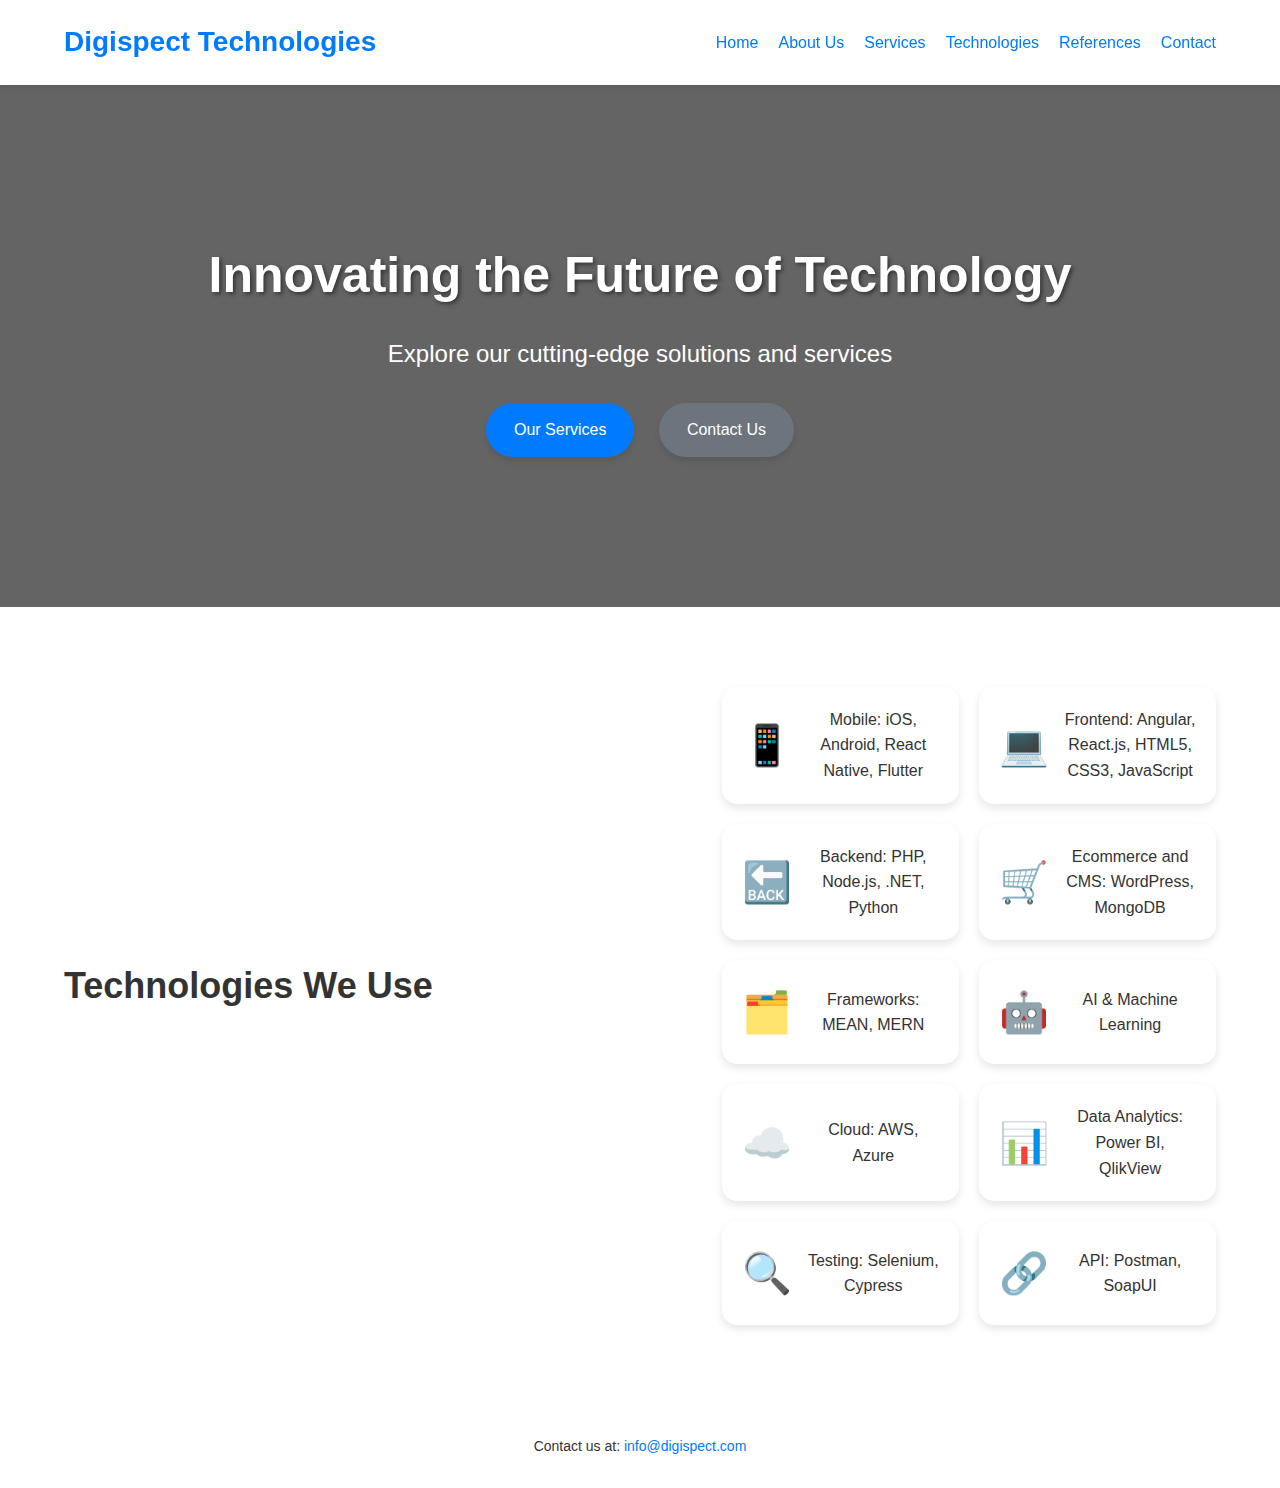
<file: technologies.html>
<!DOCTYPE html>
<html lang="en">

<head>
    <meta charset="UTF-8">
    <meta name="viewport" content="width=device-width, initial-scale=1.0">
    <title>Digispect Technologies Pvt Ltd</title>
    <style>
        /* Reset default styles */
        
        body,
        h1,
        h2,
        p,
        a,
        ul,
        li {
            margin: 0;
            padding: 0;
            box-sizing: border-box;
        }
        /* General styles */
        
        body {
            font-family: 'Segoe UI', Tahoma, Geneva, Verdana, sans-serif;
            line-height: 1.6;
            color: #333;
            background-color: #f9f9f9;
            margin: 0;
        }
        
        .container {
            width: 90%;
            max-width: 1200px;
            margin: 0 auto;
            padding: 0 20px;
            display: flex;
            align-items: center;
            justify-content: space-between;
        }
        /* Header styles */
        
        header {
            background: #ffffff;
            color: #007bff;
            padding: 20px 0;
            box-shadow: 0 2px 5px rgba(0, 0, 0, 0.1);
            position: sticky;
            top: 0;
            z-index: 100;
            transition: background-color 0.3s ease;
        }
        
        header.scrolled {
            background: #f1f1f1;
        }
        
        .logo {
            font-size: 28px;
            font-weight: bold;
            color: #007bff;
        }
        
        nav ul {
            list-style: none;
            display: flex;
            padding: 0;
            margin-left: auto;
        }
        
        nav ul li {
            margin-left: 20px;
        }
        
        nav ul li a {
            color: #007bff;
            text-decoration: none;
            font-weight: 500;
            transition: color 0.3s;
            position: relative;
        }
        
        nav ul li a:hover {
            color: #0056b3;
        }
        
        nav ul li a::after {
            content: '';
            display: block;
            width: 0;
            height: 2px;
            background: #007bff;
            transition: width 0.3s;
            position: absolute;
            left: 0;
            bottom: -5px;
        }
        
        nav ul li a:hover::after {
            width: 100%;
        }
        /* Hero section styles */
        
        .hero {
            background: url('https://source.unsplash.com/1600x900/?technology') no-repeat center center/cover;
            color: #fff;
            padding: 150px 0;
            text-align: center;
            position: relative;
            z-index: 1;
            overflow: hidden;
        }
        
        .hero::before {
            content: '';
            position: absolute;
            top: 0;
            left: 0;
            right: 0;
            bottom: 0;
            background-color: rgba(0, 0, 0, 0.6);
            z-index: -1;
        }
        
        .hero h1 {
            font-size: 50px;
            margin-bottom: 20px;
            font-weight: 700;
            text-shadow: 2px 2px 4px rgba(0, 0, 0, 0.5);
            animation: fadeIn 2s ease-out;
        }
        
        .hero p {
            font-size: 24px;
            margin-bottom: 30px;
            animation: fadeIn 2s ease-out 0.5s;
        }
        
        .cta-buttons {
            margin-top: 20px;
            animation: fadeIn 2s ease-out 1s;
        }
        
        .cta-buttons .btn {
            display: inline-block;
            padding: 14px 28px;
            color: #fff;
            text-decoration: none;
            border-radius: 30px;
            margin: 0 10px;
            font-weight: 500;
            transition: background 0.3s, transform 0.3s;
            box-shadow: 0 4px 6px rgba(0, 0, 0, 0.1);
        }
        
        .cta-buttons .btn-primary {
            background: #007bff;
        }
        
        .cta-buttons .btn-secondary {
            background: #6c757d;
        }
        
        .cta-buttons .btn-primary:hover {
            background: #0056b3;
            transform: translateY(-3px);
        }
        
        .cta-buttons .btn-secondary:hover {
            background: #5a6268;
            transform: translateY(-3px);
        }
        /* Hero Section Animations */
        
        @keyframes fadeIn {
            from {
                opacity: 0;
                transform: translateY(20px);
            }
            to {
                opacity: 1;
                transform: translateY(0);
            }
        }
        /* Technologies section styles */
        
        .technologies {
            background: #ffffff;
            padding: 80px 0;
            text-align: center;
            position: relative;
            overflow: hidden;
        }
        
        .technologies::before {
            content: '';
            position: absolute;
            top: 0;
            left: 50%;
            width: 200%;
            height: 100%;
            background: #f4f4f4;
            z-index: -1;
            transform: translateX(-50%) rotate(3deg);
            box-shadow: 0 10px 15px rgba(0, 0, 0, 0.1);
        }
        
        .technologies h2 {
            font-size: 36px;
            margin-bottom: 40px;
            color: #333;
        }
        
        .technology-cards {
            display: grid;
            grid-template-columns: repeat(auto-fit, minmax(200px, 1fr));
            gap: 20px;
        }
        
        .technology-card {
            background-color: #ffffff;
            padding: 20px;
            border-radius: 15px;
            box-shadow: 0 4px 8px rgba(0, 0, 0, 0.1);
            transition: transform 0.3s, box-shadow 0.3s;
            position: relative;
            overflow: hidden;
            display: flex;
            align-items: center;
            justify-content: center;
            font-size: 16px;
        }
        
        .technology-card:hover {
            transform: translateY(-5px);
            box-shadow: 0 6px 12px rgba(0, 0, 0, 0.2);
        }
        
        .technology-card::before {
            content: '';
            position: absolute;
            top: 0;
            left: 0;
            width: 100%;
            height: 100%;
            background: linear-gradient(135deg, rgba(255, 255, 255, 0.6), rgba(255, 255, 255, 0));
            opacity: 0.5;
            z-index: 0;
            pointer-events: none;
        }
        
        .technology-card div {
            position: relative;
            z-index: 1;
        }
        
        .technology-card .icon {
            font-size: 40px;
            margin-right: 15px;
            color: #007bff;
        }
        /* Footer styles */
        
        footer {
            background: #ffffff;
            color: #333;
            padding: 20px 0;
            text-align: center;
            box-shadow: 0 -2px 5px rgba(0, 0, 0, 0.1);
        }
        
        footer p {
            margin: 10px 0;
            font-size: 14px;
        }
        
        footer p a {
            color: #007bff;
            text-decoration: none;
            transition: color 0.3s;
        }
        
        footer p a:hover {
            color: #007bff;
        }
        
        .social-links {
            margin-top: 10px;
        }
        
        .social-links a {
            color: #fff;
            text-decoration: none;
            margin: 0 10px;
            font-size: 20px;
            transition: color 0.3s;
        }
        
        .social-links a:hover {
            color: #007bff;
        }
        /* Responsive styles */
        
        @media (max-width: 768px) {
            .container {
                flex-direction: column;
                align-items: center;
                text-align: center;
            }
            nav ul {
                flex-direction: column;
                align-items: center;
                margin-top: 10px;
            }
            nav ul li {
                margin: 5px 0;
            }
            .cta-buttons {
                display: block;
            }
            .cta-buttons .btn {
                margin: 10px 0;
            }
        }
    </style>
</head>

<body>
    <header id="header">
        <div class="container">
            <div class="logo">Digispect Technologies</div>
            <nav>
                <ul>
                    <li><a href="index.html">Home</a></li>
                    <li><a href="about.html">About Us</a></li>
                    <li><a href="services.html">Services</a></li>
                    <li><a href="technologies.html">Technologies</a></li>
                    <li><a href="references.html">References</a></li>
                    <li><a href="contact.html">Contact</a></li>
                </ul>
            </nav>
        </div>
    </header>

    <section class="hero">
        <h1>Innovating the Future of Technology</h1>
        <p>Explore our cutting-edge solutions and services</p>
        <div class="cta-buttons">
            <a href="services.html" class="btn btn-primary">Our Services</a>
            <a href="contact.html" class="btn btn-secondary">Contact Us</a>
        </div>
    </section>

    <section class="technologies">
        <div class="container">
            <h2>Technologies We Use</h2>
            <div class="technology-cards">
                <div class="technology-card">
                    <div class="icon">📱</div>
                    <div>Mobile: iOS, Android, React Native, Flutter</div>
                </div>
                <div class="technology-card">
                    <div class="icon">💻</div>
                    <div>Frontend: Angular, React.js, HTML5, CSS3, JavaScript</div>
                </div>
                <div class="technology-card">
                    <div class="icon">🔙</div>
                    <div>Backend: PHP, Node.js, .NET, Python</div>
                </div>
                <div class="technology-card">
                    <div class="icon">🛒</div>
                    <div>Ecommerce and CMS: WordPress, MongoDB</div>
                </div>
                <div class="technology-card">
                    <div class="icon">🗂️</div>
                    <div>Frameworks: MEAN, MERN</div>
                </div>
                <div class="technology-card">
                    <div class="icon">🤖</div>
                    <div>AI & Machine Learning</div>
                </div>
                <div class="technology-card">
                    <div class="icon">☁️</div>
                    <div>Cloud: AWS, Azure</div>
                </div>
                <div class="technology-card">
                    <div class="icon">📊</div>
                    <div>Data Analytics: Power BI, QlikView</div>
                </div>
                <div class="technology-card">
                    <div class="icon">🔍</div>
                    <div>Testing: Selenium, Cypress</div>
                </div>
                <div class="technology-card">
                    <div class="icon">🔗</div>
                    <div>API: Postman, SoapUI</div>
                </div>
            </div>
        </div>
    </section>

    <footer>
        <p>Contact us at: <a href="mailto:info@digispect.com">info@digispect.com</a></p>
        <!-- <p>Follow us on social media: [Social Media Links]</p> -->
    </footer>
</body>

</html>
</file>
<file: about.css>
body, h1, p, a {
    margin: 0;
    padding: 0;
    box-sizing: border-box;
}

body {
    font-family: 'Arial', sans-serif;
    line-height: 1.6;
    color: #333;
    background-color: #f4f4f4;
}

header {
    background: #ffffff; /* White background */
    color: #007bff; /* Blue text */
    padding: 20px 0;
    position: fixed;
    width: 100%;
    top: 0;
    left: 0;
    z-index: 1000;
    text-align: center;
}

.header-container {
    width: 90%;
    max-width: 1200px;
    margin: 0 auto;
    display: flex;
    align-items: center;
    justify-content: space-between;
    color: #007bff; /* Ensure text color is blue */
}

.logo {
    font-size: 28px;
    font-weight: bold;
}

nav ul {
    list-style: none;
    padding: 0;
    margin: 0;
    display: flex;
}

nav ul li {
    margin-left: 20px;
}

nav ul li a {
    color: #007bff; /* Blue links */
    text-decoration: none;
    font-weight: 500;
    transition: color 0.3s;
}

nav ul li a:hover {
    color: #0056b3; /* Darker blue on hover */
}

.hero {
    padding: 120px 20px 80px;
    text-align: center;
    background: #ffffff;
    margin-top: 80px; /* Adjust for fixed header */
}

.container {
    display: flex;
    flex-wrap: wrap;
    gap: 20px;
    justify-content: center;
    padding: 20px;
    width: 100%;
    max-width: 1200px;
    margin: 0 auto;
}

.card {
    background-color: #ffffff;
    padding: 20px;
    border-radius: 10px;
    box-shadow: 0 4px 8px rgba(0, 0, 0, 0.1);
    width: 100%;
    max-width: 350px;
    box-sizing: border-box;
    text-align: justify; /* Ensure text is justified */
    margin: 0 auto; /* Center align cards horizontally */
}

.card h2 {
    font-size: 24px;
    margin-bottom: 10px;
    color: #007bff; /* Blue header */
}

.card p {
    font-size: 16px;
    color: #555;
    margin-bottom: 10px; /* Space between paragraphs */
    line-height: 1.6; /* Improve readability */
}

@media (max-width: 768px) {
    .header-container {
        flex-direction: column;
        text-align: center;
    }

    nav ul {
        flex-direction: column;
        margin-top: 20px;
    }

    nav ul li {
        margin: 10px 0;
    }

    .hero h1 {
        font-size: 28px;
    }

    .card {
        max-width: 90%;
        margin: 0 auto;
    }
}
</file>
<file: services.css>
body, h1, h2, p, a {
    margin: 0;
    padding: 0;
    box-sizing: border-box;
}

/* General styles */
body {
    font-family: 'Segoe UI', Tahoma, Geneva, Verdana, sans-serif;
    line-height: 1.6;
    color: #333;
    background-color: #f8f9fa; /* Light background color */
    margin: 0;
}

/* Header styles */
header {
    background: #ffffff; /* White background */
    color: #333;
    padding: 20px 0;
    box-shadow: 0 2px 5px rgba(0,0,0,0.1);
}

.container {
    width: 90%;
    max-width: 1200px;
    margin: 0 auto;
    display: flex;
    align-items: center;
    justify-content: space-between;
}

.logo {
    font-size: 28px;
    font-weight: bold;
    color: #007bff; /* Primary color */
}

nav ul {
    list-style: none;
    display: flex;
    padding: 0;
}

nav ul li {
    margin-left: 20px;
}

nav ul li a {
    color: #007bff; /* Primary color */
    text-decoration: none;
    font-weight: 500;
    transition: color 0.3s;
}

nav ul li a:hover {
    color: #0056b3; /* Darker shade on hover */
}

/* Services section styles */
.services {
    background: #ffffff; /* White background */
    color: #333;
    padding: 60px 0;
}

.services h2 {
    text-align: center;
    font-size: 36px;
    margin-bottom: 40px;
    font-weight: 700;
}

.service-cards {
    display: flex;
    flex-wrap: wrap;
    gap: 20px;
    justify-content: center;
}

.service-card {
    background: #f1f1f1; /* Light grey background */
    color: #333;
    padding: 20px;
    border-radius: 8px;
    box-shadow: 0 2px 5px rgba(0,0,0,0.1);
    flex: 1 1 calc(33% - 40px); /* Three columns with spacing */
    text-align: center; /* Center align text */
    font-size: 16px;
}

.service-card:hover {
    background: #e2e2e2; /* Slightly darker on hover */
}

/* Footer styles */
footer {
    background: #ffffff; /* White background */
    color: #333;
    padding: 20px 0;
    text-align: center;
    box-shadow: 0 -2px 5px rgba(0,0,0,0.1);
}

footer p {
    margin: 10px 0;
    font-size: 14px;
}

footer p a {
    color: #007bff; /* Primary color */
    text-decoration: none;
    transition: color 0.3s;
}

footer p a:hover {
    color: #0056b3; /* Darker shade on hover */
}

.service-card {
background: #ffffff; /* Change background to white */
color: #333; /* Keep text color for contrast */
padding: 20px;
border-radius: 8px;
box-shadow: 0 2px 5px rgba(0,0,0,0.1);
flex: 1 1 calc(33% - 40px); /* Three columns with spacing */
text-align: center; /* Center align text */
font-size: 16px;
}

/* Responsive styles */
@media (max-width: 768px) {
    .service-card {
        flex: 1 1 calc(50% - 20px); /* Two columns with spacing */
    }
}

@media (max-width: 480px) {
    .service-card {
        flex: 1 1 100%; /* Single column layout */
    }
}
</file>
<file: technologies.css>
body, h1, h2, p, a, ul, li {
    margin: 0;
    padding: 0;
    box-sizing: border-box;
}

/* General styles */
body {
    font-family: 'Segoe UI', Tahoma, Geneva, Verdana, sans-serif;
    line-height: 1.6;
    color: #333;
    background-color: #f9f9f9;
    margin: 0;
}

.container {
    width: 90%;
    max-width: 1200px;
    margin: 0 auto;
    padding: 0 20px;
    display: flex;
    align-items: center;
    justify-content: space-between;
}

/* Header styles */
header {
    background: #ffffff;
    color: #007bff;
    padding: 20px 0;
    box-shadow: 0 2px 5px rgba(0, 0, 0, 0.1);
    position: sticky;
    top: 0;
    z-index: 100;
    transition: background-color 0.3s ease;
}

header.scrolled {
    background: #f1f1f1;
}

.logo {
    font-size: 28px;
    font-weight: bold;
    color: #007bff;
}

nav ul {
    list-style: none;
    display: flex;
    padding: 0;
    margin-left: auto;
}

nav ul li {
    margin-left: 20px;
}

nav ul li a {
    color: #007bff;
    text-decoration: none;
    font-weight: 500;
    transition: color 0.3s;
    position: relative;
}

nav ul li a:hover {
    color: #0056b3;
}

nav ul li a::after {
    content: '';
    display: block;
    width: 0;
    height: 2px;
    background: #007bff;
    transition: width 0.3s;
    position: absolute;
    left: 0;
    bottom: -5px;
}

nav ul li a:hover::after {
    width: 100%;
}

/* Hero section styles */
.hero {
    background: url('https://source.unsplash.com/1600x900/?technology') no-repeat center center/cover;
    color: #fff;
    padding: 150px 0;
    text-align: center;
    position: relative;
    z-index: 1;
    overflow: hidden;
}

.hero::before {
    content: '';
    position: absolute;
    top: 0;
    left: 0;
    right: 0;
    bottom: 0;
    background-color: rgba(0, 0, 0, 0.6);
    z-index: -1;
}

.hero h1 {
    font-size: 50px;
    margin-bottom: 20px;
    font-weight: 700;
    text-shadow: 2px 2px 4px rgba(0, 0, 0, 0.5);
    animation: fadeIn 2s ease-out;
}

.hero p {
    font-size: 24px;
    margin-bottom: 30px;
    animation: fadeIn 2s ease-out 0.5s;
}

.cta-buttons {
    margin-top: 20px;
    animation: fadeIn 2s ease-out 1s;
}

.cta-buttons .btn {
    display: inline-block;
    padding: 14px 28px;
    color: #fff;
    text-decoration: none;
    border-radius: 30px;
    margin: 0 10px;
    font-weight: 500;
    transition: background 0.3s, transform 0.3s;
    box-shadow: 0 4px 6px rgba(0, 0, 0, 0.1);
}

.cta-buttons .btn-primary {
    background: #007bff;
}

.cta-buttons .btn-secondary {
    background: #6c757d;
}

.cta-buttons .btn-primary:hover {
    background: #0056b3;
    transform: translateY(-3px);
}

.cta-buttons .btn-secondary:hover {
    background: #5a6268;
    transform: translateY(-3px);
}

/* Hero Section Animations */
@keyframes fadeIn {
    from {
        opacity: 0;
        transform: translateY(20px);
    }
    to {
        opacity: 1;
        transform: translateY(0);
    }
}

/* Technologies section styles */
.technologies {
    background: #ffffff;
    padding: 80px 0;
    text-align: center;
    position: relative;
    overflow: hidden;
}

.technologies::before {
    content: '';
    position: absolute;
    top: 0;
    left: 50%;
    width: 200%;
    height: 100%;
    background: #f4f4f4;
    z-index: -1;
    transform: translateX(-50%) rotate(3deg);
    box-shadow: 0 10px 15px rgba(0, 0, 0, 0.1);
}

.technologies h2 {
    font-size: 36px;
    margin-bottom: 40px;
    color: #333;
}

.technology-cards {
    display: grid;
    grid-template-columns: repeat(auto-fit, minmax(200px, 1fr));
    gap: 20px;
}

.technology-card {
    background-color: #ffffff;
    padding: 20px;
    border-radius: 15px;
    box-shadow: 0 4px 8px rgba(0, 0, 0, 0.1);
    transition: transform 0.3s, box-shadow 0.3s;
    position: relative;
    overflow: hidden;
    display: flex;
    align-items: center;
    justify-content: center;
    font-size: 16px;
}

.technology-card:hover {
    transform: translateY(-5px);
    box-shadow: 0 6px 12px rgba(0, 0, 0, 0.2);
}

.technology-card::before {
    content: '';
    position: absolute;
    top: 0;
    left: 0;
    width: 100%;
    height: 100%;
    background: linear-gradient(135deg, rgba(255, 255, 255, 0.6), rgba(255, 255, 255, 0));
    opacity: 0.5;
    z-index: 0;
    pointer-events: none;
}

.technology-card div {
    position: relative;
    z-index: 1;
}

.technology-card .icon {
    font-size: 40px;
    margin-right: 15px;
    color: #007bff;
}

/* Footer styles */
footer {
    background: #343a40;
    color: #fff;
    padding: 30px 0;
    text-align: center;
    box-shadow: 0 -2px 5px rgba(0, 0, 0, 0.1);
}

footer p {
    margin: 10px 0;
    font-size: 14px;
}

footer p a {
    color: #007bff;
    text-decoration: none;
    transition: color 0.3s;
}

footer p a:hover {
    color: #0056b3;
}

.social-links {
    margin-top: 10px;
}

.social-links a {
    color: #fff;
    text-decoration: none;
    margin: 0 10px;
    font-size: 20px;
    transition: color 0.3s;
}

.social-links a:hover {
    color: #007bff;
}

/* Responsive styles */
@media (max-width: 768px) {
    .container {
        flex-direction: column;
        align-items: center;
        text-align: center;
    }

    nav ul {
        flex-direction: column;
        align-items: center;
        margin-top: 10px;
    }

    nav ul li {
        margin: 5px 0;
    }

    .cta-buttons {
        display: block;
    }

    .cta-buttons .btn {
        margin: 10px 0;
    }
}
</file>
<file: refrences.css>
body,
h1,
p,
a {
    margin: 0;
    padding: 0;
    box-sizing: border-box;
}

body {
    font-family: 'Arial', sans-serif;
    line-height: 1.6;
    color: #333;
    background-color: #f4f4f4;
}

header {
    background: #ffffff;
    /* White background */
    color: #007bff;
    /* Blue text */
    padding: 20px 0;
    position: fixed;
    width: 100%;
    top: 0;
    left: 0;
    z-index: 1000;
    text-align: center;
}

.header-container {
    width: 90%;
    max-width: 1200px;
    margin: 0 auto;
    display: flex;
    align-items: center;
    justify-content: space-between;
    color: #007bff;
    /* Ensure text color is blue */
}

.logo {
    font-size: 28px;
    font-weight: bold;
}

nav ul {
    list-style: none;
    padding: 0;
    margin: 0;
    display: flex;
}

nav ul li {
    margin-left: 20px;
}

nav ul li a {
    color: #007bff;
    /* Blue links */
    text-decoration: none;
    font-weight: 500;
    transition: color 0.3s;
}

nav ul li a:hover {
    color: #0056b3;
    /* Darker blue on hover */
}

.content {
    padding: 120px 20px 80px;
    /* Adjust for fixed header */
    background: #ffffff;
    text-align: center;
}

.container {
    display: flex;
    flex-wrap: wrap;
    gap: 20px;
    justify-content: center;
    padding: 20px;
    width: 100%;
    max-width: 1200px;
    margin: 0 auto;
}

.reference {
    background-color: #ffffff;
    padding: 20px;
    border-radius: 10px;
    box-shadow: 0 4px 8px rgba(0, 0, 0, 0.1);
    width: 100%;
    max-width: 350px;
    box-sizing: border-box;
    text-align: left;
    /* Align text to the left for readability */
    margin: 0 auto;
    /* Center align cards horizontally */
}

.reference h2 {
    font-size: 24px;
    margin-bottom: 10px;
    color: #007bff;
    /* Blue header */
}

.reference p {
    font-size: 16px;
    color: #555;
    margin-bottom: 10px;
    /* Space between paragraphs */
    line-height: 1.6;
    /* Improve readability */
}

@media (max-width: 768px) {
    .header-container {
        flex-direction: column;
        text-align: center;
    }
    nav ul {
        flex-direction: column;
        margin-top: 20px;
    }
    nav ul li {
        margin: 10px 0;
    }
    .reference {
        max-width: 90%;
        margin: 0 auto;
    }
}

footer {
    background: #ffffff;
    color: #333;
    padding: 20px 0;
    text-align: center;
    box-shadow: 0 -2px 5px rgba(0, 0, 0, 0.1);
}

footer p {
    margin: 10px 0;
    font-size: 14px;
}

footer p a {
    color: #007bff;
    text-decoration: none;
    transition: color 0.3s;
}

footer p a:hover {
    color: #007bff;
}
</file>
<file: contact.css>
body {
    font-family: 'Arial', sans-serif;
    line-height: 1.6;
    color: #333;
    background-color: #eef2f4;
    margin: 0;
    display: flex;
    flex-direction: column;
    padding: 20px;
    box-sizing: border-box;
}

header {
    background: #ffffff;
    padding: 20px 0;
    box-shadow: 0 2px 5px rgba(0, 0, 0, 0.1);
    width: 100%;
}

.container {
    width: 90%;
    max-width: 1200px;
    margin: 0 auto;
    display: flex;
    align-items: center;
    justify-content: space-between;
    text-align: center;
}

.logo {
    font-size: 32px;
    font-weight: bold;
    color: #007bff;
}

nav ul {
    list-style-type: none;
    padding: 0;
    margin: 0;
    display: flex;
}

nav ul li {
    margin-right: 30px;
}

nav ul li a {
    text-decoration: none;
    color: #007bff;
    font-weight: bold;
    transition: color 0.3s;
}

nav ul li a:hover {
    color: #007bff;
}

.main-content {
    display: flex;
    flex-grow: 1;
    justify-content: center;
    width: 100%;
    margin-top: 20px;
}

.contact-container {
    display: flex;
    justify-content: space-between;
    width: 100%;
    gap: 20px;
}

.contact-form {
    background: #fff;
    padding: 40px;
    border-radius: 15px;
    box-shadow: 0 8px 16px rgba(0, 0, 0, 0.2);
    width: 400px;
    text-align: left;
    transition: transform 0.3s ease-in-out;
}

.contact-form:hover {
    transform: translateY(-5px);
}

.contact-form h2 {
    margin: 0 0 20px;
    font-size: 28px;
    color: #333;
    font-weight: 700;
    text-align: center;
    text-transform: uppercase;
    letter-spacing: 1px;
}

.form-group {
    margin-bottom: 20px;
}

.form-group label {
    display: block;
    margin-bottom: 8px;
    font-weight: bold;
    color: #495057;
}

.form-group input,
.form-group textarea {
    width: calc(100% - 20px);
    padding: 12px;
    border: 1px solid #ced4da;
    border-radius: 5px;
    font-size: 16px;
    transition: border-color 0.3s ease-in-out;
}

.form-group input:focus,
.form-group textarea:focus {
    border-color: #007bff;
    ;
    outline: none;
}

textarea {
    resize: vertical;
    min-height: 40px;
}

button {
    width: 100%;
    padding: 12px;
    background-color: #0056b3;
    color: #fff;
    border: none;
    border-radius: 5px;
    cursor: pointer;
    font-size: 18px;
    transition: background-color 0.3s ease, transform 0.3s ease;
}

button:hover {
    background-color: #007bff;
    ;
    transform: translateY(-2px);
}

.hidden {
    display: none;
}

#responseMessage {
    margin-top: 20px;
    font-size: 16px;
    color: #28a745;
    text-align: center;
}

.social-media {
    display: flex;
    justify-content: center;
    margin-top: 20px;
    text-align: center;
}

.social-media a {
    color: #495057;
    font-size: 28px;
    margin-right: 15px;
    transition: color 0.3s ease, transform 0.3s ease;
}

.social-media a:hover {
    color: #0056b3;
    transform: scale(1.1);
}


/* Contact details styles */

.contact-details {
    background: #fff;
    padding: 40px;
    color: black;
    border-radius: 15px;
    box-shadow: 0 8px 16px rgba(0, 0, 0, 0.2);
    flex: 1;
    display: flex;
    flex-direction: column;
    justify-content: center;
    align-items: flex-start;
    /* margin-top: 20px; */
}

.contact-details h5 {
    margin: 10px 0 5px;
    font-weight: bold;
    color: #0056b3;
    font-size: 24px;
}

.contact-details p {
    margin: 5px 0;
    line-height: 1.5;
}

footer {
    background: #ffffff;
    color: #333;
    padding: 20px 0;
    text-align: center;
    box-shadow: 0 -2px 5px rgba(0, 0, 0, 0.1);
}

footer p {
    margin: 10px 0;
    font-size: 14px;
}

footer p a {
    color: #007bff;
    text-decoration: none;
    transition: color 0.3s;
}

footer p a:hover {
    color: #007bff;
}
</file>
